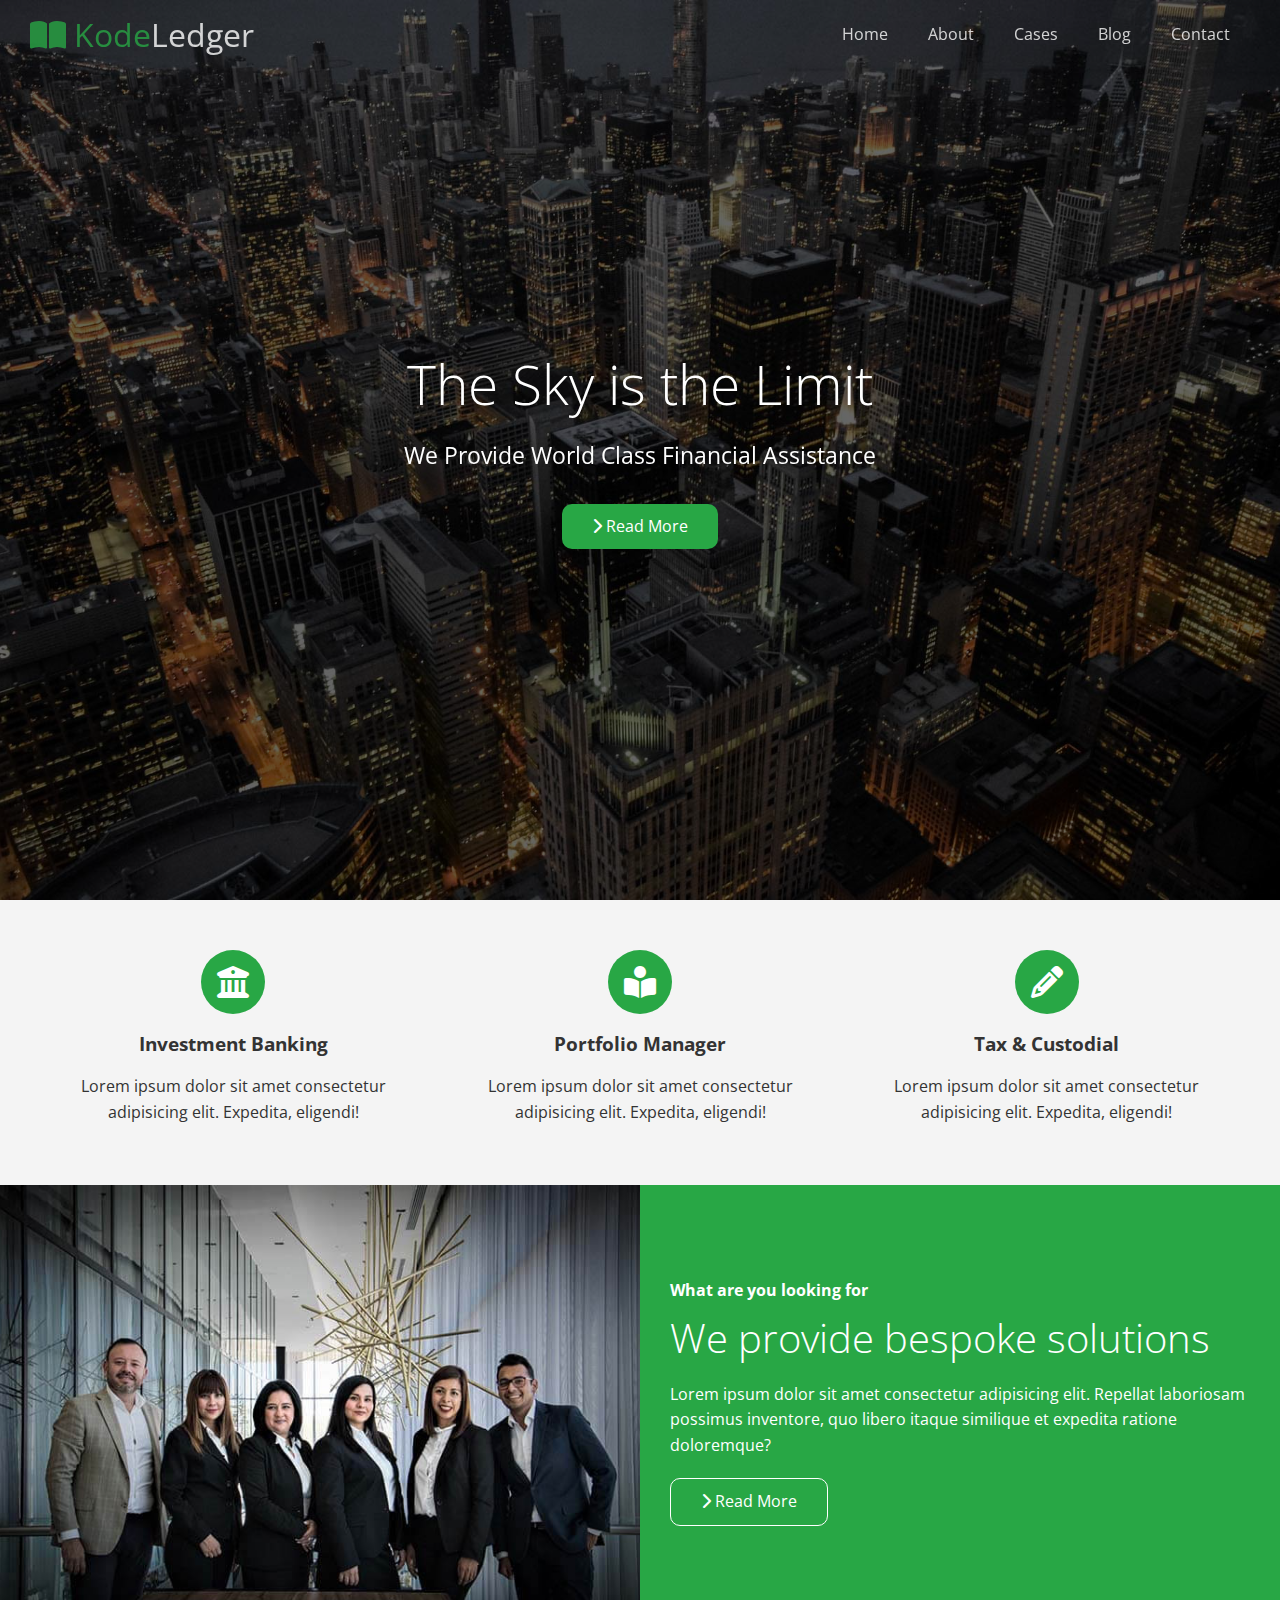
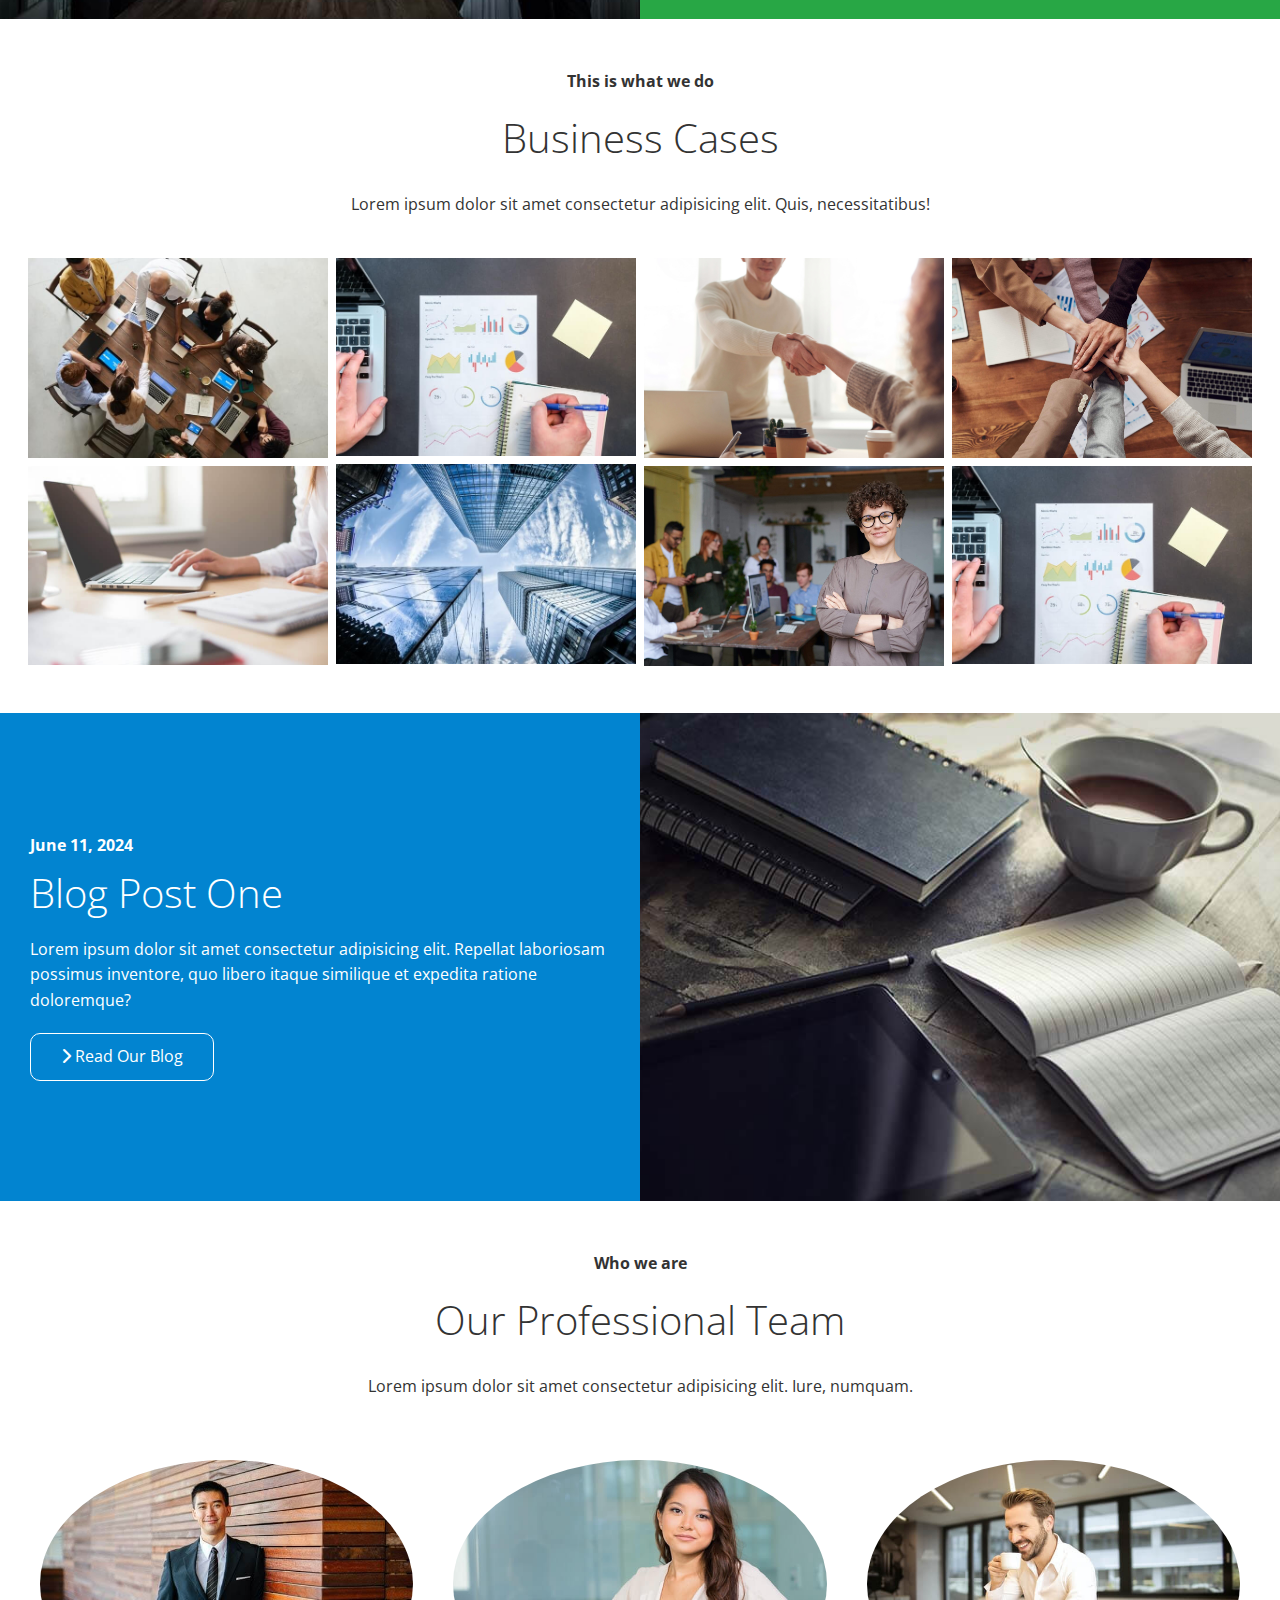
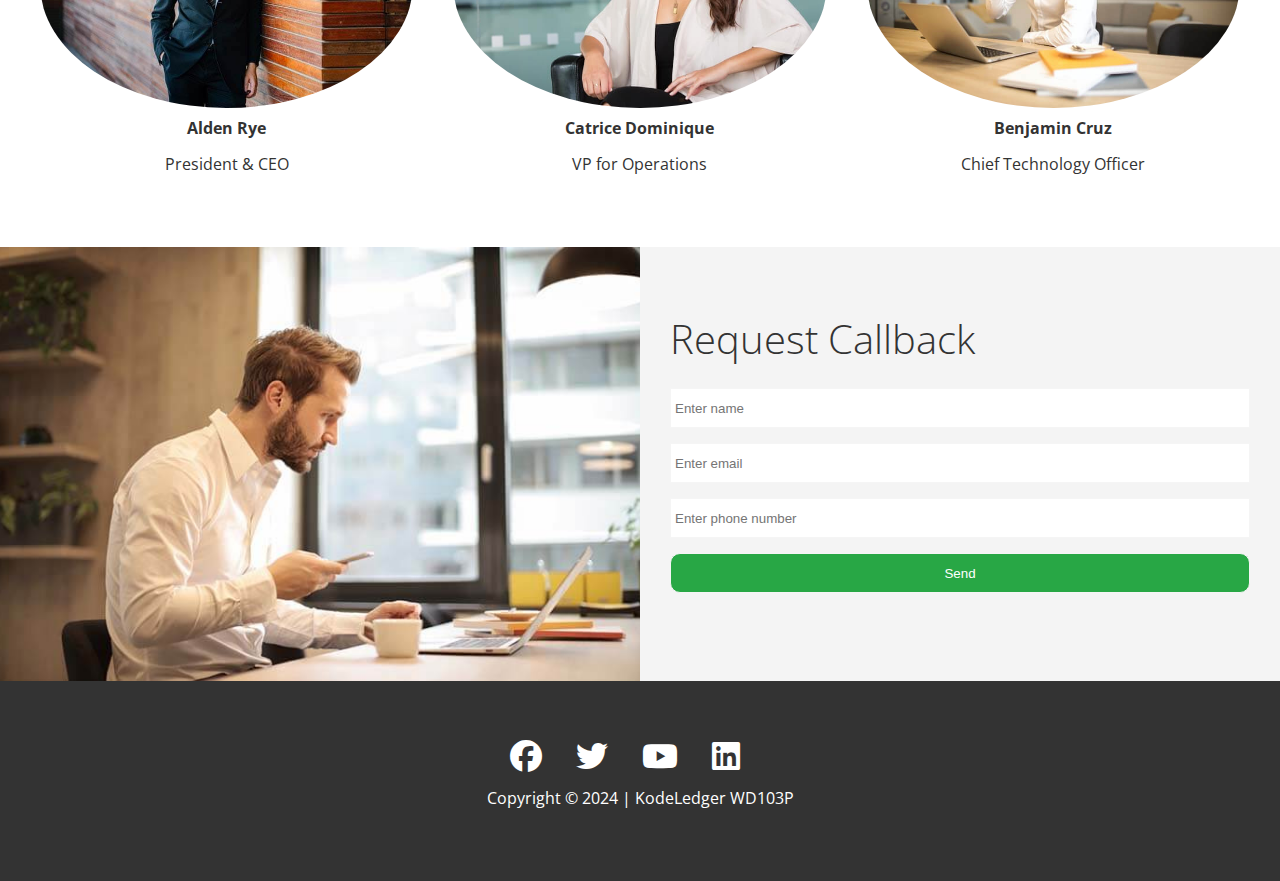
<file: index.html>
<!DOCTYPE html>
<html lang="en">
  <head>
    <meta charset="UTF-8" />
    <meta name="viewport" content="width=device-width, initial-scale=1.0" />
    <link
      rel="stylesheet"
      href="https://cdnjs.cloudflare.com/ajax/libs/font-awesome/6.4.2/css/all.min.css"
    />
    <link rel="stylesheet" href="./css/lightbox.min.css" />
    <link rel="stylesheet" href="./css/styles.css" />
    <link rel="stylesheet" href="./css/utilities.css" />
    <title>KodeLedger</title>
  </head>
  <body id="home">
    <!-- Navbar and hero section -->
    <header class="hero">
      <div id="navbar" class="navbar top">
        <h1 class="logo">
          <span class="text-primary"><i class="fas fa-book-open"></i> Kode</span
          >Ledger
        </h1>
        <nav>
          <ul>
            <li><a href="#home">Home</a></li>
            <li><a href="#about">About</a></li>
            <li><a href="#cases">Cases</a></li>
            <li><a href="#blog">Blog</a></li>
            <li><a href="#contact">Contact</a></li>
          </ul>
        </nav>
      </div>
      <div class="content">
        <h1>The Sky is the Limit</h1>
        <p>We Provide World Class Financial Assistance</p>
        <a href="#about" class="btn"
          ><i class="fas fa-chevron-right"></i> Read More</a
        >
      </div>
    </header>
    <main>
      <!-- About Icons -->
      <section id="about" class="icons bg-light">
        <div class="flex-items">
          <div>
            <i class="fas fa-university fa-2x"></i>
            <div><h3>Investment Banking</h3></div>
            <p>
              Lorem ipsum dolor sit amet consectetur adipisicing elit. Expedita,
              eligendi!
            </p>
          </div>
          <div>
            <i class="fas fa-book-reader fa-2x"></i>
            <div><h3>Portfolio Manager</h3></div>
            <p>
              Lorem ipsum dolor sit amet consectetur adipisicing elit. Expedita,
              eligendi!
            </p>
          </div>
          <div>
            <i class="fas fa-pencil-alt fa-2x"></i>
            <div><h3>Tax & Custodial</h3></div>
            <p>
              Lorem ipsum dolor sit amet consectetur adipisicing elit. Expedita,
              eligendi!
            </p>
          </div>
        </div>
      </section>
      <!-- About Solutions -->
      <section class="solutions flex-columns">
        <div class="row">
          <div class="column">
            <div class="column-1">
              <img
                src="./images/home/people.jpg"
                alt="Companies People or Employee"
              />
            </div>
          </div>
          <div class="column">
            <div class="column-2 bg-primary">
              <h4>What are you looking for</h4>
              <h2>We provide bespoke solutions</h2>
              <p>
                Lorem ipsum dolor sit amet consectetur adipisicing elit.
                Repellat laboriosam possimus inventore, quo libero itaque
                similique et expedita ratione doloremque?
              </p>
              <a href="#" class="btn btn-outline">
                <i class="fas fa-chevron-right"></i> Read More
              </a>
            </div>
          </div>
        </div>
      </section>

      <!-- Cases Section -->
      <section id="cases" class="cases flex-grid section-padding">
        <header class="section-header">
          <h4>This is what we do</h4>
          <h2>Business Cases</h2>
          <p>
            Lorem ipsum dolor sit amet consectetur adipisicing elit. Quis,
            necessitatibus!
          </p>
        </header>
        <div class="row">
          <div class="column">
            <a
              href="./images/cases/cases1.jpg"
              data-lightbox="cases"
              data-title="Lorem, ipsum dolor sit amet consectetur adipisicing elit. Ullam, sequi!"
            >
              <img src="./images/cases/cases1.jpg" alt="Case1"
            /></a>
            <a
              href="./images/cases/cases2.jpg"
              data-lightbox="cases"
              data-title="Lorem, ipsum dolor sit amet consectetur adipisicing elit. Ullam, sequi!"
            >
              <img src="./images/cases/cases2.jpg" alt="Case2" />
            </a>
          </div>
          <div class="column">
            <a
              href="./images/cases/cases3.jpg"
              data-lightbox="cases"
              data-title="Lorem, ipsum dolor sit amet consectetur adipisicing elit. Ullam, sequi!"
            >
              <img src="./images/cases/cases3.jpg" alt="Case3" />
            </a>
            <a
              href="./images/cases/cases4.jpg"
              data-lightbox="cases"
              data-title="Lorem, ipsum dolor sit amet consectetur adipisicing elit. Ullam, sequi!"
            >
              <img src="./images/cases/cases4.jpg" alt="Case4"
            /></a>
          </div>
          <div class="column">
            <a
              href="./images/cases/cases5.jpg"
              data-lightbox="cases"
              data-title="Lorem, ipsum dolor sit amet consectetur adipisicing elit. Ullam, sequi!"
            >
              <img src="./images/cases/cases5.jpg" alt="Case5" />
            </a>
            <a
              href="./images/cases/cases6.jpg"
              data-lightbox="cases"
              data-title="Lorem, ipsum dolor sit amet consectetur adipisicing elit. Ullam, sequi!"
            >
              <img src="./images/cases/cases6.jpg" alt="Case6"
            /></a>
          </div>
          <div class="column">
            <a
              href="./images/cases/cases7.jpg"
              data-lightbox="cases"
              data-title="Lorem, ipsum dolor sit amet consectetur adipisicing elit. Ullam, sequi!"
            >
              <img src="./images/cases/cases7.jpg" alt="Case7"
            /></a>
            <a
              href="./images/cases/cases3.jpg"
              data-lightbox="cases"
              data-title="Lorem, ipsum dolor sit amet consectetur adipisicing elit. Ullam, sequi!"
            >
              <img src="./images/cases/cases3.jpg" alt="Case3"
            /></a>
          </div>
        </div>
      </section>

      <!-- Blog Section -->
      <section id="blog" class="blog flex-columns flex-reverse">
        <div class="row">
          <div class="column">
            <div class="column-1">
              <img src="./images/home/blog.jpg" alt="Blog image" />
            </div>
          </div>
          <div class="column">
            <div class="column-2 bg-secondary">
              <h4>June 11, 2024</h4>
              <h2>Blog Post One</h2>
              <p>
                Lorem ipsum dolor sit amet consectetur adipisicing elit.
                Repellat laboriosam possimus inventore, quo libero itaque
                similique et expedita ratione doloremque?
              </p>
              <a href="blog.html" class="btn btn-outline">
                <i class="fas fa-chevron-right"></i> Read Our Blog
              </a>
            </div>
          </div>
        </div>
      </section>

      <!-- Team Section -->
      <section id="team" class="team section-padding">
        <header class="section-header">
          <h4>Who we are</h4>
          <h2>Our Professional Team</h2>
          <p>
            Lorem ipsum dolor sit amet consectetur adipisicing elit. Iure,
            numquam.
          </p>
        </header>
        <div class="flex-items">
          <div>
            <img src="./images/team/person1.jpg" alt="person1" />
            <h4>Alden Rye</h4>
            <p>President & CEO</p>
          </div>
          <div>
            <img src="./images/team/person2.jpg" alt="person2" />
            <h4>Catrice Dominique</h4>
            <p>VP for Operations</p>
          </div>
          <div>
            <img src="./images/team/person3.jpg" alt="person3" />
            <h4>Benjamin Cruz</h4>
            <p>Chief Technology Officer</p>
          </div>
        </div>
      </section>

      <!-- Contact Section -->
      <section id="contact" class="contact flex-columns">
        <div class="row">
          <div class="column">
            <div class="column-1">
              <img src="./images/home/contact.jpg" alt="Contact Us Image" />
            </div>
          </div>
          <div class="column">
            <div class="column-2 bg-light">
              <h2>Request Callback</h2>
              <form action="process.php" class="callback-form">
                <div class="form-control">
                  <label for="name"></label>
                  <input
                    type="text"
                    name="name"
                    id="name"
                    placeholder="Enter name"
                  />
                </div>
                <div class="form-control">
                  <label for="email"></label>
                  <input
                    type="email"
                    name="email"
                    id="email"
                    placeholder="Enter email"
                  />
                </div>
                <div class="form-control">
                  <label for="phone"></label>
                  <input
                    type="text"
                    name="phone"
                    id="phone"
                    placeholder="Enter phone number"
                  />
                </div>

                <input type="submit" value="Send" id="submit" class="btn" />
              </form>
            </div>
          </div>
        </div>
      </section>
    </main>

    <!-- Footer -->
    <footer class="footer bg-dark">
      <div class="social">
        <a href="#"><i class="fab fa-facebook fa-2x"></i></a>
        <a href="#"><i class="fab fa-twitter fa-2x"></i></a>
        <a href="#"><i class="fab fa-youtube fa-2x"></i></a>
        <a href="#"><i class="fab fa-linkedin fa-2x"></i></a>
      </div>
      <p>Copyright &copy; 2024 | KodeLedger WD103P</p>
    </footer>

    <script
      src="https://cdnjs.cloudflare.com/ajax/libs/jquery/3.7.1/jquery.min.js"
      integrity="sha512-v2CJ7UaYy4JwqLDIrZUI/4hqeoQieOmAZNXBeQyjo21dadnwR+8ZaIJVT8EE2iyI61OV8e6M8PP2/4hpQINQ/g=="
      crossorigin="anonymous"
      referrerpolicy="no-referrer"
    ></script>
    <script src="./js/lightbox.min.js"></script>

    <script>
      const navbar = document.getElementById("navbar");
      let scrolled = false;

      window.onscroll = function () {
        if (window.pageYOffset > 100) {
          navbar.classList.remove("top");
          if (!scrolled) {
            navbar.style.transform = "translateY(-70px)";
          }

          setTimeout(function () {
            navbar.style.transform = "translateY(0)";
            scrolled = true;
          }, 200);
        } else {
          navbar.classList.add("top");
          scrolled = false;
        }
      };

      // Smooth Scrolling
      $("#navbar a, .btn").on("click", function (e) {
        if (this.hash !== "") {
          e.preventDefault();

          const hash = this.hash;

          $("html, body").animate(
            {
              scrollTop: $(hash).offset().top - 100,
            },
            800
          );
        }
      });
    </script>
  </body>
</html>
</file>
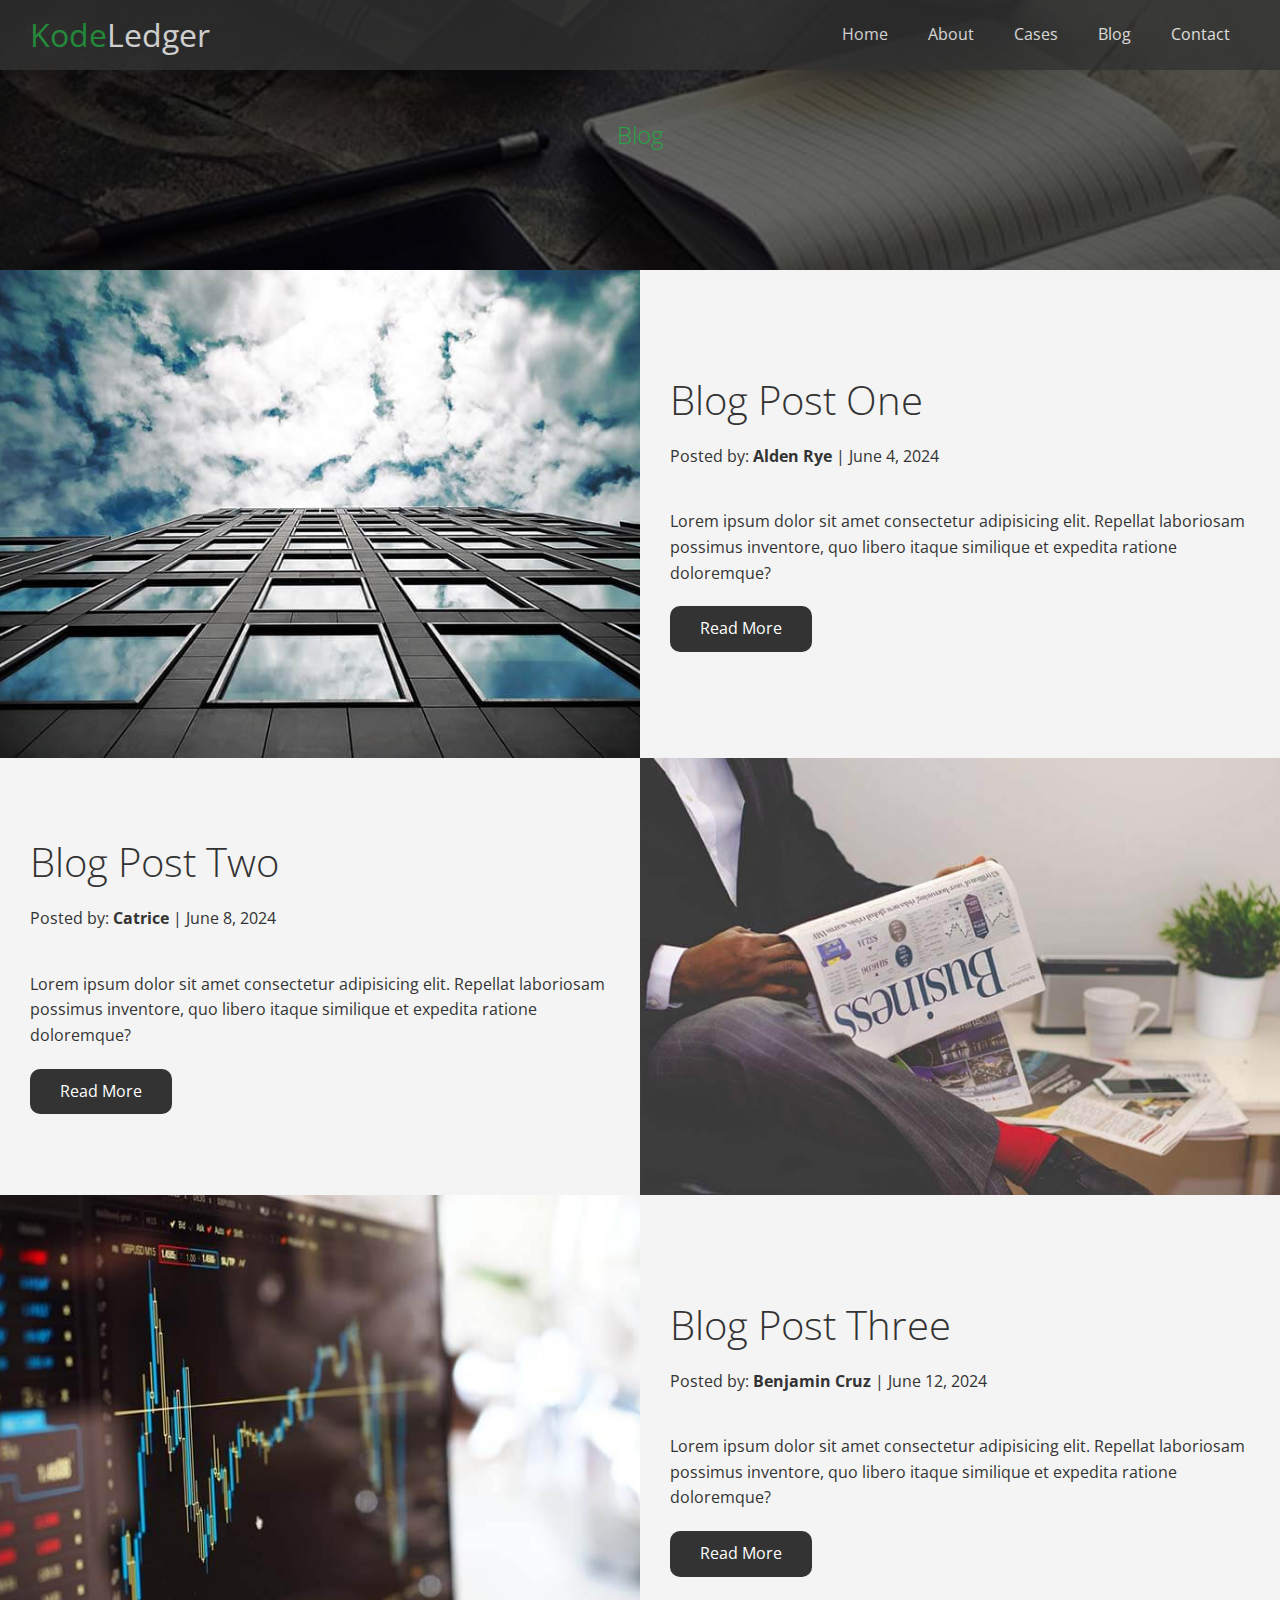
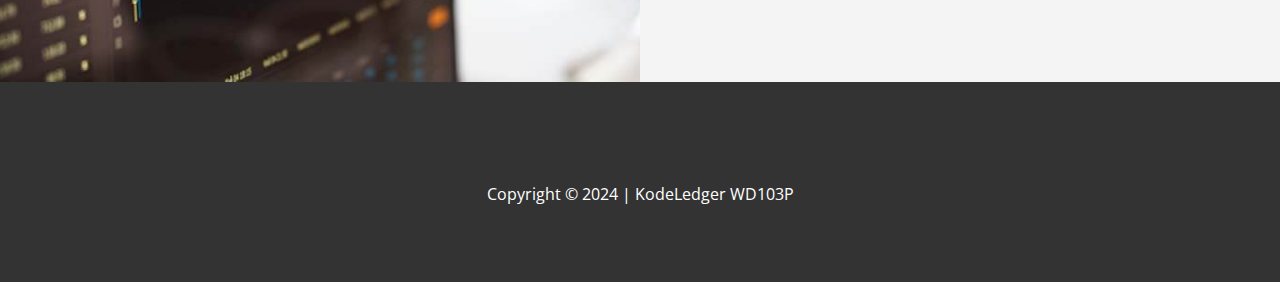
<file: blog.html>
<!DOCTYPE html>
<html lang="en">
  <head>
    <meta charset="UTF-8" />
    <meta name="viewport" content="width=device-width, initial-scale=1.0" />
    <link
      rel="stylesheet"
      href="https://cdnjs.cloudflare.com/ajax/libs/font-awesome/6.5.2/css/all.min.css"
      integrity="sha512-SnH5WK+bZxgPHs44uWIX+LLJAJ9/2PkPKZ5QiAj6Ta86w+fsb2TkcmfRyVX3pBnMFcV7oQPJkl9QevSCWr3W6A=="
      crossorigin="anonymous"
      referrerpolicy="no-referrer"
    />
    <link rel="stylesheet" href="./css/utilities.css" />
    <link rel="stylesheet" href="./css/styles.css" />
    <title>KodeLedger</title>
  </head>
  <body id="home">
    <!-- navbar and hero -->
    <header class="hero blog">
      <div id="navbar" class="navbar">
        <h1 class="logo">
          <span class="text-primary"><i class="fas fa-book-open"></i> Kode</span
          >Ledger
        </h1>
        <nav>
          <ul>
            <li><a href="index.html">Home</a></li>
            <li><a href="index.html#about">About</a></li>
            <li><a href="index.html#cases">Cases</a></li>
            <li><a href="index.html#blog">Blog</a></li>
            <li><a href="index.html#contact">Contact</a></li>
          </ul>
        </nav>
      </div>

      <div class="content text-primary">
        <h2 class="blog-header">Blog</h2>
      </div>
    </header>

    <main>
      <!-- blog 1 -->
      <article class="flex-columns">
        <div class="row">
          <div class="column">
            <div class="column-1">
              <img src="./images/blog/blog1.jpg" alt="Blog1" />
            </div>
          </div>
          <div class="column">
            <div class="column-2 bg-light">
              <h2>Blog Post One</h2>
              <p class="meta">
                <i class="fas fa-user"></i> Posted by:
                <strong> Alden Rye </strong>| June 4, 2024
              </p>
              <p>
                Lorem ipsum dolor sit amet consectetur adipisicing elit.
                Repellat laboriosam possimus inventore, quo libero itaque
                similique et expedita ratione doloremque?
              </p>
              <a href="post.html" class="btn btn-dark">
                <i class="fas fa-chevron-right"></i> Read More
              </a>
            </div>
          </div>
        </div>
      </article>

      <!-- Blog 2 -->
      <article class="flex-columns flex-reverse">
        <div class="row">
          <div class="column">
            <div class="column-1">
              <img src="./images/blog/blog2.jpg" alt="Blog2" />
            </div>
          </div>
          <div class="column">
            <div class="column-2 bg-light">
              <h2>Blog Post Two</h2>
              <p class="meta">
                <i class="fas fa-user"></i> Posted by:
                <strong> Catrice </strong>| June 8, 2024
              </p>
              <p>
                Lorem ipsum dolor sit amet consectetur adipisicing elit.
                Repellat laboriosam possimus inventore, quo libero itaque
                similique et expedita ratione doloremque?
              </p>
              <a href="post.html" class="btn btn-dark">
                <i class="fas fa-chevron-right"></i> Read More
              </a>
            </div>
          </div>
        </div>
      </article>

      <!-- Blog 3 -->
      <article class="flex-columns">
        <div class="row">
          <div class="column">
            <div class="column-1">
              <img src="./images/blog/blog3.jpg" alt="Blog3" />
            </div>
          </div>
          <div class="column">
            <div class="column-2 bg-light">
              <h2>Blog Post Three</h2>
              <p class="meta">
                <i class="fas fa-user"></i> Posted by:
                <strong> Benjamin Cruz </strong>| June 12, 2024
              </p>
              <p>
                Lorem ipsum dolor sit amet consectetur adipisicing elit.
                Repellat laboriosam possimus inventore, quo libero itaque
                similique et expedita ratione doloremque?
              </p>
              <a href="post.html" class="btn btn-dark">
                <i class="fas fa-chevron-right"></i> Read More
              </a>
            </div>
          </div>
        </div>
      </article>
    </main>

    <!-- Footer -->
    <footer class="footer bg-dark">
      <div class="social">
        <a href="#"><i class="fab fa-facebook fa-2x"></i></a>
        <a href="#"><i class="fab fa-twitter fa-2x"></i></a>
        <a href="#"><i class="fab fa-youtube fa-2x"></i></a>
        <a href="#"><i class="fab fa-linkedin fa-2x"></i></a>
        <a href="#"><i class="fab fa-linkedin fa-2x"></i></a>
      </div>
      <p>Copyright &copy; 2024 | KodeLedger WD103P</p>
    </footer>
  </body>
</html>
</file>
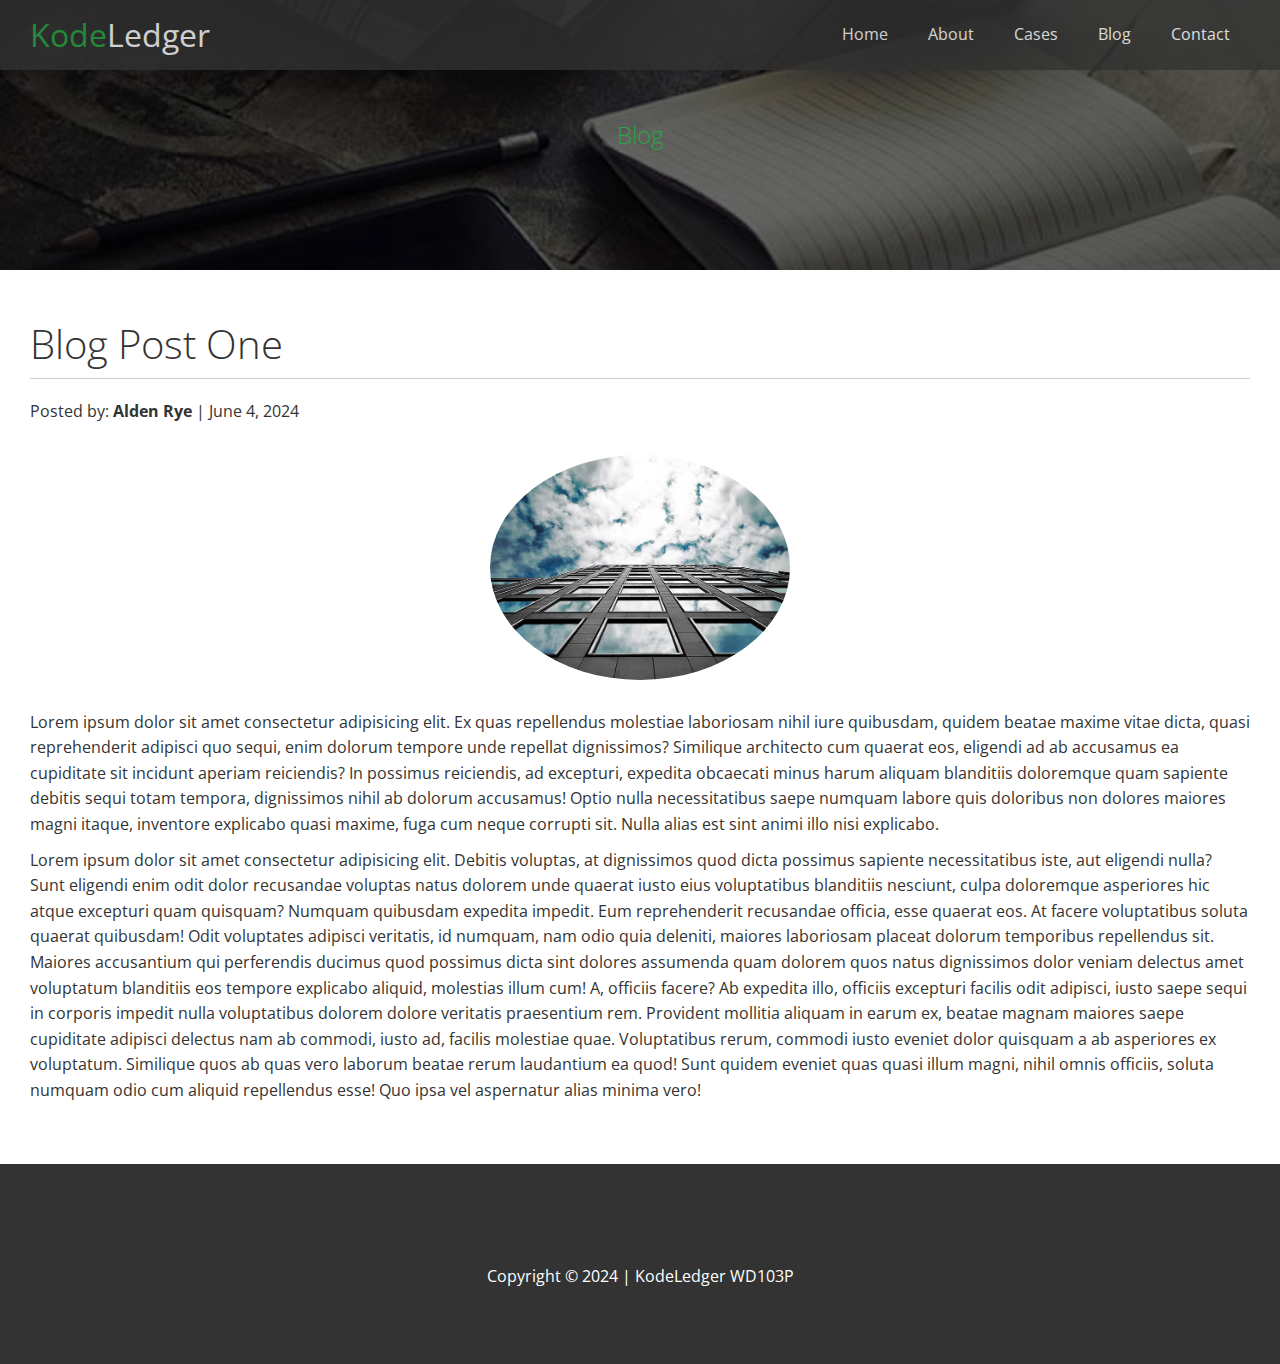
<file: post.html>
<!DOCTYPE html>
<html lang="en">
  <head>
    <meta charset="UTF-8" />
    <meta name="viewport" content="width=device-width, initial-scale=1.0" />
    <link
      rel="stylesheet"
      href="https://cdnjs.cloudflare.com/ajax/libs/font-awesome/6.5.2/css/all.min.css"
      integrity="sha512-SnH5WK+bZxgPHs44uWIX+LLJAJ9/2PkPKZ5QiAj6Ta86w+fsb2TkcmfRyVX3pBnMFcV7oQPJkl9QevSCWr3W6A=="
      crossorigin="anonymous"
      referrerpolicy="no-referrer"
    />
    <link rel="stylesheet" href="./css/utilities.css" />
    <link rel="stylesheet" href="./css/styles.css" />
    <title>KodeLedger</title>
  </head>
  <body id="home">
    <!-- navbar and hero -->
    <header class="hero blog">
      <div id="navbar" class="navbar">
        <h1 class="logo">
          <span class="text-primary"><i class="fas fa-book-open"></i> Kode</span
          >Ledger
        </h1>
        <nav>
          <ul>
            <li><a href="index.html">Home</a></li>
            <li><a href="index.html#about">About</a></li>
            <li><a href="index.html#cases">Cases</a></li>
            <li><a href="index.html#blog">Blog</a></li>
            <li><a href="index.html#contact">Contact</a></li>
          </ul>
        </nav>
      </div>

      <div class="content text-primary">
        <h2 class="blog-header">Blog</h2>
      </div>
    </header>
    <main>
      <section class="post">
        <h2>Blog Post One</h2>

        <p class="meta">
          <i class="fas fa-user"></i> Posted by: <strong>Alden Rye</strong> |
          June 4, 2024
        </p>
        <p>
          <img src="./images/blog/blog1.jpg" alt="Blog 1" />
        </p>
        <p>
          Lorem ipsum dolor sit amet consectetur adipisicing elit. Ex quas
          repellendus molestiae laboriosam nihil iure quibusdam, quidem beatae
          maxime vitae dicta, quasi reprehenderit adipisci quo sequi, enim
          dolorum tempore unde repellat dignissimos? Similique architecto cum
          quaerat eos, eligendi ad ab accusamus ea cupiditate sit incidunt
          aperiam reiciendis? In possimus reiciendis, ad excepturi, expedita
          obcaecati minus harum aliquam blanditiis doloremque quam sapiente
          debitis sequi totam tempora, dignissimos nihil ab dolorum accusamus!
          Optio nulla necessitatibus saepe numquam labore quis doloribus non
          dolores maiores magni itaque, inventore explicabo quasi maxime, fuga
          cum neque corrupti sit. Nulla alias est sint animi illo nisi
          explicabo.
        </p>
        <p>
          Lorem ipsum dolor sit amet consectetur adipisicing elit. Debitis
          voluptas, at dignissimos quod dicta possimus sapiente necessitatibus
          iste, aut eligendi nulla? Sunt eligendi enim odit dolor recusandae
          voluptas natus dolorem unde quaerat iusto eius voluptatibus blanditiis
          nesciunt, culpa doloremque asperiores hic atque excepturi quam
          quisquam? Numquam quibusdam expedita impedit. Eum reprehenderit
          recusandae officia, esse quaerat eos. At facere voluptatibus soluta
          quaerat quibusdam! Odit voluptates adipisci veritatis, id numquam, nam
          odio quia deleniti, maiores laboriosam placeat dolorum temporibus
          repellendus sit. Maiores accusantium qui perferendis ducimus quod
          possimus dicta sint dolores assumenda quam dolorem quos natus
          dignissimos dolor veniam delectus amet voluptatum blanditiis eos
          tempore explicabo aliquid, molestias illum cum! A, officiis facere? Ab
          expedita illo, officiis excepturi facilis odit adipisci, iusto saepe
          sequi in corporis impedit nulla voluptatibus dolorem dolore veritatis
          praesentium rem. Provident mollitia aliquam in earum ex, beatae magnam
          maiores saepe cupiditate adipisci delectus nam ab commodi, iusto ad,
          facilis molestiae quae. Voluptatibus rerum, commodi iusto eveniet
          dolor quisquam a ab asperiores ex voluptatum. Similique quos ab quas
          vero laborum beatae rerum laudantium ea quod! Sunt quidem eveniet quas
          quasi illum magni, nihil omnis officiis, soluta numquam odio cum
          aliquid repellendus esse! Quo ipsa vel aspernatur alias minima vero!
        </p>
      </section>
    </main>
    <!-- Footer -->
    <footer class="footer bg-dark">
      <div class="social">
        <a href="#"><i class="fab fa-facebook fa-2x"></i></a>
        <a href="#"><i class="fab fa-twitter fa-2x"></i></a>
        <a href="#"><i class="fab fa-youtube fa-2x"></i></a>
        <a href="#"><i class="fab fa-linkedin fa-2x"></i></a>
        <a href="#"><i class="fab fa-linkedin fa-2x"></i></a>
      </div>
      <p>Copyright &copy; 2024 | KodeLedger WD103P</p>
    </footer>
  </body>
</html>
</file>
<file: css/styles.css>
@import url("https://fonts.googleapis.com/css2?family=Open+Sans:ital,wght@1,300;1,400&display=swap");

* {
  box-sizing: border-box;
  padding: 0;
  margin: 0;
}

body {
  font-family: "Open Sans", sans-serif;
  background: #fff;
  color: #333;
  line-height: 1.6;
}

ul {
  list-style: none;
}

a {
  color: #333;
  text-decoration: none;
}

h1,
h2 {
  font-weight: 300;
  line-height: 1.2;
}

p {
  margin: 10px 0;
}

img {
  width: 100%;
}

.hero {
  background: url("../images/home/showcase.jpg") no-repeat center center/cover;
  height: 100vh;
  position: relative;
  color: #fff;
}

.hero .content {
  display: flex;
  flex-direction: column;
  align-items: center;
  justify-content: center;
  text-align: center;
  height: 100%;
  padding: 0 20px;
}

.hero .content h1 {
  font-size: 55px;
}

.hero .content p {
  font-size: 23px;
  max-width: 600px;
  margin: 20px 0 30px;
}

.hero::before {
  content: "";
  position: absolute;
  top: 0;
  left: 0;
  width: 100%;
  height: 100%;
  background: rgba(0, 0, 0, 0.6);
}

.hero * {
  z-index: 5;
}

/* Icons */
.icons {
  padding: 30px;
}

.icons h3 {
  font-weight: bold;
  margin-bottom: 15px;
}

.icons i {
  background-color: #28a745;
  color: #fff;
  padding: 1rem;
  border-radius: 50%;
  margin-bottom: 15px;
}

/* Flex items */
.flex-items {
  display: flex;
  text-align: center;
  justify-content: center;
  height: 100%;
}

.flex-items > div {
  padding: 20px;
}

/* Section Header */
.cases img:hover {
  opacity: 0.7;
}

.section-header {
  display: flex;
  flex-direction: column;
  align-items: center;
  justify-content: center;
  text-align: center;
  padding: 30px;
}

.section-header h2 {
  font-size: 40px;
  margin: 20px;
}

.section-padding {
  padding: 20px 20px 40px;
}

.team img {
  border-radius: 50%;
}

/* Callback Form */
.callback-form {
  width: 100%;
  padding: 20px 0;
}

.callback-form label {
  display: block;
  margin-bottom: 5px;
}

.callback-form .form-control {
  margin-bottom: 15px;
}

.callback-form input {
  width: 100%;
  padding: 4px;
  height: 40px;
  border: #f5f5f5 1px solid;
}

.callback-form input:focus {
  outline-color: #28a745;
}

/* Footer */
.footer {
  display: flex;
  flex-direction: column;
  align-items: center;
  justify-content: center;
  text-align: center;
  height: 200px;
}

footer a {
  color: #fff;
}

.footer .social > * {
  margin-right: 30px;
}

/* Another solution for the spacing of social icons */
/* .footer .social {
  display: flex;
  justify-content: center;
  gap: 20px;
} */

/* Target the .hero section with the .blog class */
.hero.blog {
  background: url("../images/home/blog.jpg") no-repeat center center/cover;
  height: 30vh;
}

/* Post */
.post {
  padding: 50px 30px;
}

.post h2 {
  font-size: 40px;
  margin-bottom: 20px;
  padding-bottom: 10px;
  border-bottom: #ccc solid 1px;
}

.post .meta {
  margin-bottom: 30px;
}

.post img {
  width: 300px;
  border-radius: 50%;
  display: block;
  margin: 0 auto 30px;
}

/* Mobile */
@media (max-width: 768px) {
  .navbar {
    flex-direction: column;
    height: 120px;
    padding: 20px;
  }

  .navbar a {
    padding: 10px 10px;
    margin: 0 3px;
  }

  .flex-items {
    flex-direction: column;
  }

  .flex-columns .column,
  .flex-grid .column {
    flex: 100%;
    max-width: 100%;
  }

  .team img {
    width: 80%;
  }
}
</file>
<file: css/utilities.css>
/* Text Color */
.text-primary {
  color: #28a745;
}

.text-secondary {
  color: #0284d0;
}

/* Navbar */
.navbar {
  display: flex;
  align-items: center;
  justify-content: space-between;
  background-color: #333;
  color: #fff;
  opacity: 0.8;
  width: 100%;
  height: 70px;
  position: fixed;
  top: 0px;
  padding: 0 30px;
  transition: 0.5;
}

.navbar.top {
  background: transparent;
}

.navbar a {
  color: #fff;
  padding: 10px 20px;
  margin: 0 5 px;
}

.navbar ul {
  display: flex;
}

.navbar a:hover {
  border-bottom: #28a745 2px solid;
}

.navbar .logo {
  font-weight: 400;
}

/* Button */
.btn {
  cursor: pointer;
  display: inline-block;
  padding: 10px 30px;
  color: #fff;
  background-color: #28a745;
  border: none;
  border-radius: 10px;
}

.btn:hover {
  opacity: 0.9;
}

.btn-primary,
.bg-primary {
  background: #28a745;
  color: #fff;
}

.btn-secondary,
.bg-secondary {
  background: #0284d0;
  color: #fff;
}

.btn-dark,
.bg-dark {
  background: #333;
  color: #fff;
}

.btn-light,
.bg-light {
  background: #f4f4f4;
  color: #333;
}

/* Flex Columns */
.flex-columns.flex-reverse .row {
  flex-direction: row-reverse;
}

.flex-columns .row {
  display: flex;
  flex-direction: row;
  flex-wrap: wrap;
  width: 100%;
}

.flex-columns .column {
  display: flex;
  flex-direction: column;
  flex-basis: 100%;
  flex: 1;
}

.flex-columns .column .column-1,
.flex-columns .column .column-2 {
  height: 100%;
}

.flex-columns img {
  width: 100%;
  height: 100%;
  object-fit: cover;
}

.flex-columns .column-2 {
  display: flex;
  flex-direction: column;
  align-items: flex-start;
  justify-content: center;
  padding: 30px;
}

.flex-columns h2 {
  font-size: 40px;
  font-weight: 100;
}

.flex-columns h4 {
  margin-bottom: 10px;
}

.flex-columns p {
  margin: 20px 0;
}

.btn-outline {
  background: transparent;
  border: 1px solid#fff;
}

/* Flex Grid */
.flex-grid .row {
  display: flex;
  flex-wrap: wrap;
  padding: 0 4px;
}

.flex-grid .column {
  flex: 25%;
  max-width: 25%;
  padding: 0 4px;
}
</file>
